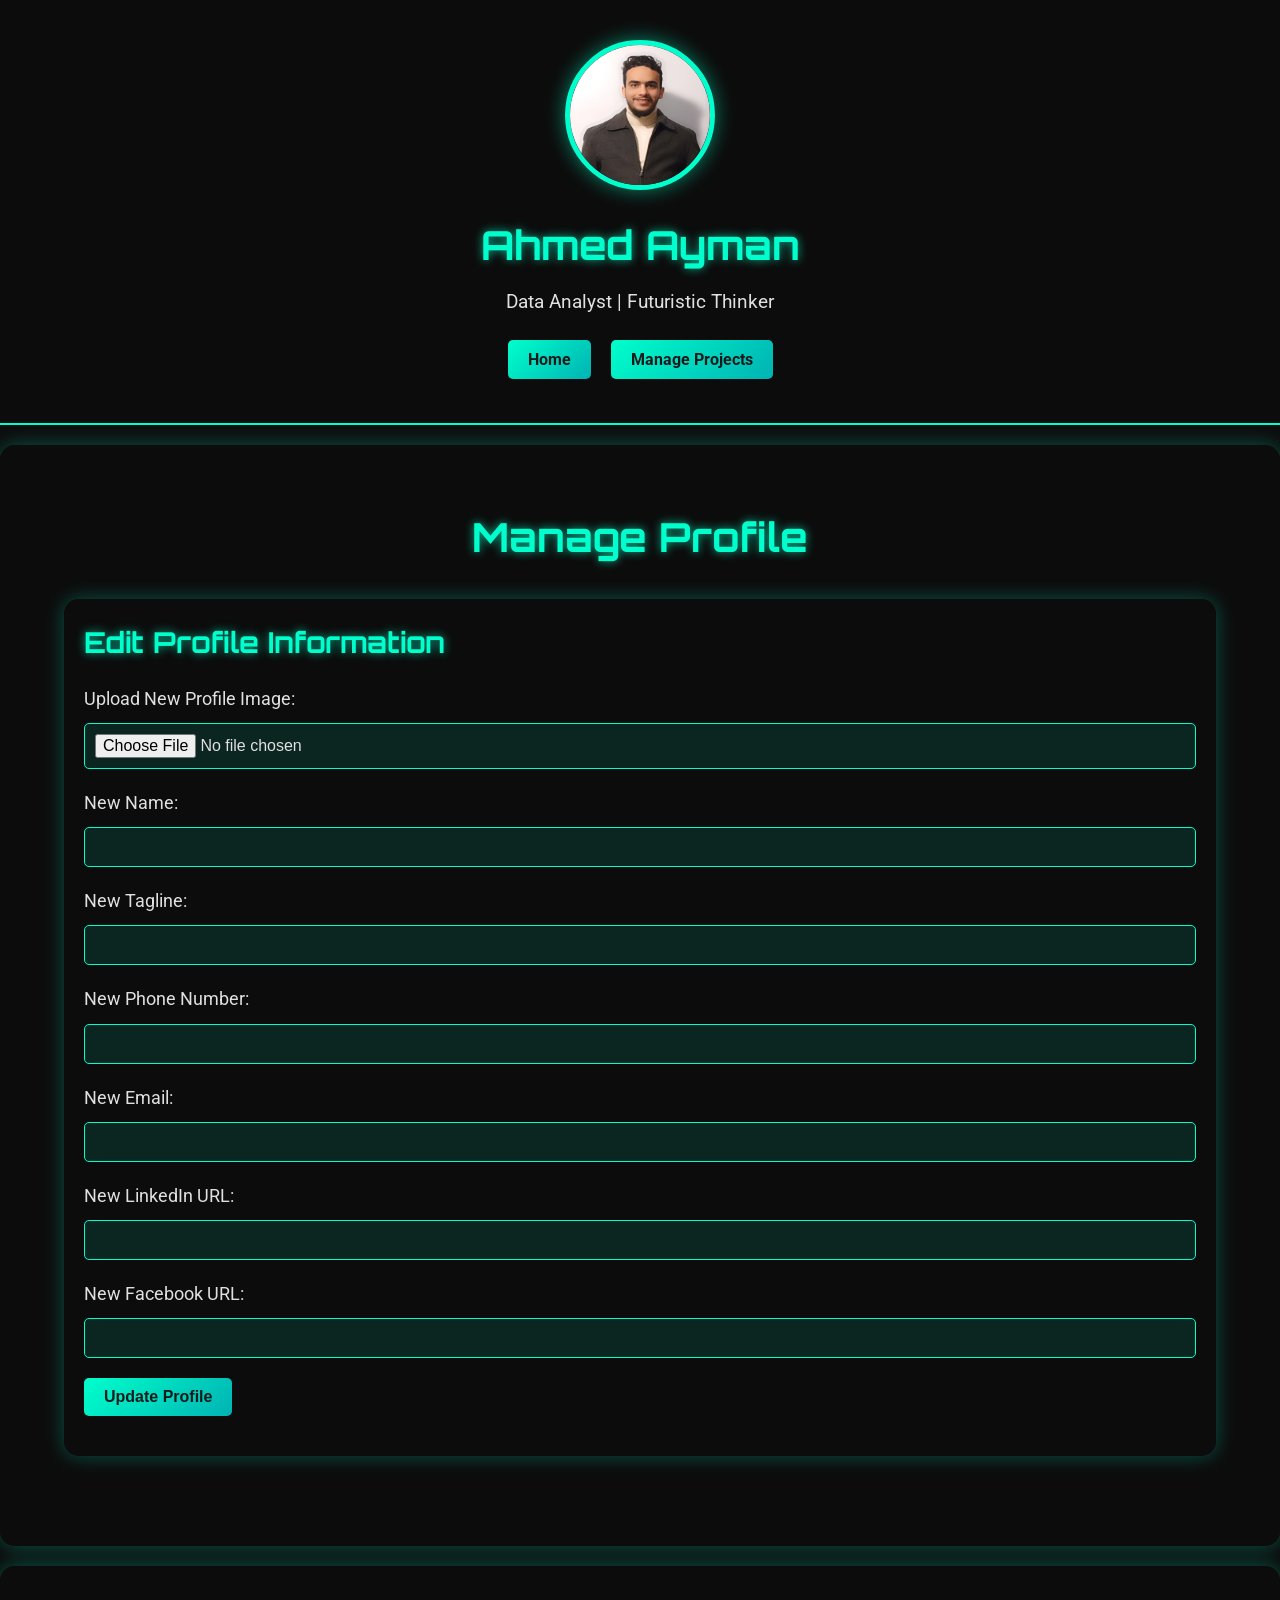
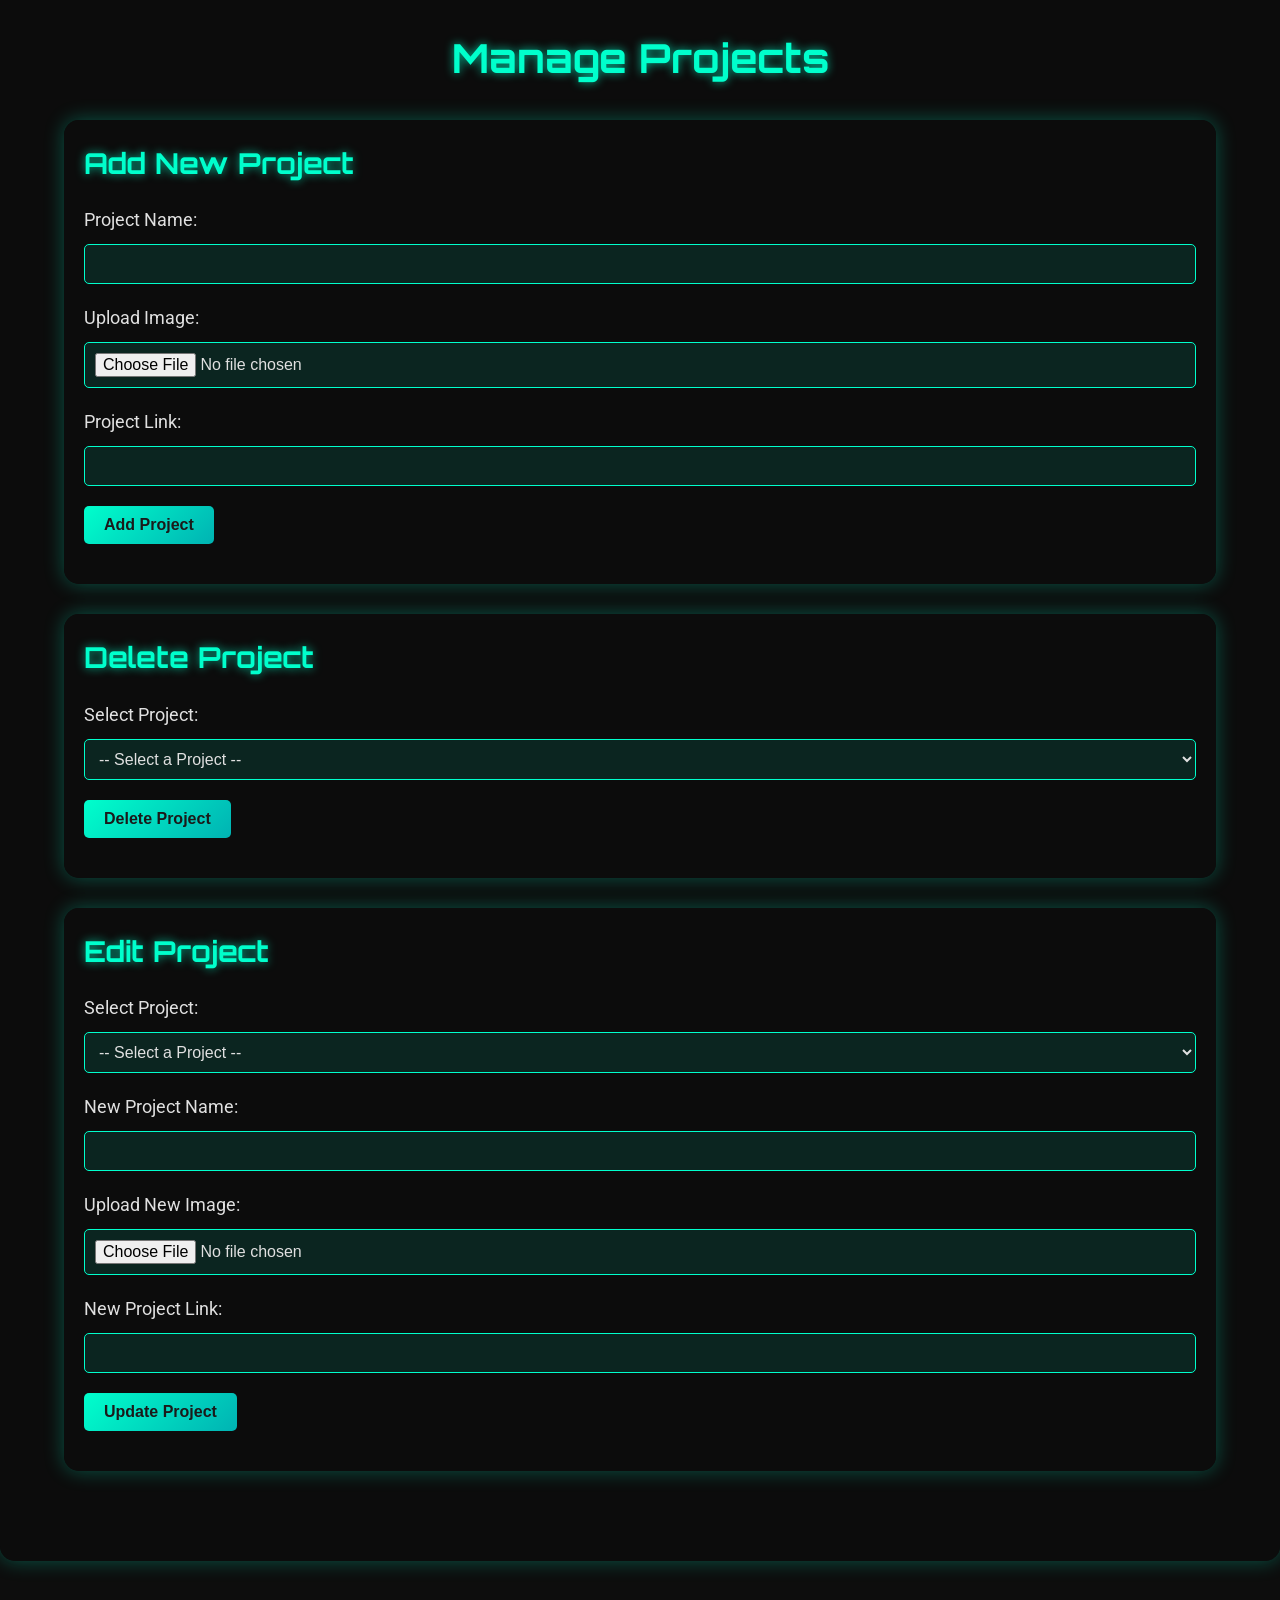
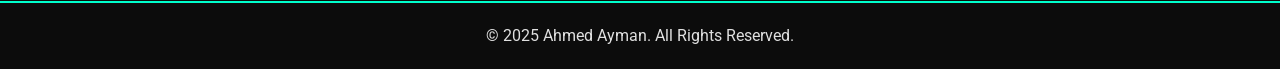
<file: public/Manage.html>
<!DOCTYPE html>
<html lang="en">
<head>
    <meta charset="UTF-8">
    <meta name="viewport" content="width=device-width, initial-scale=1.0">
    <title>Manage Profile and Projects</title>
    <link rel="stylesheet" href="https://cdnjs.cloudflare.com/ajax/libs/font-awesome/6.0.0-beta3/css/all.min.css">
    <link href="https://fonts.googleapis.com/css2?family=Orbitron:wght@400;700&family=Roboto:wght@300;400;700&display=swap" rel="stylesheet">
    <link rel="stylesheet" href="styles.css">
</head>
<body>
    <header>
        <div class="container">
            <div class="profile">
                <img src="images/me.png" alt="Ahmed Ayman" class="profile-img">
                <h1>Ahmed Ayman</h1>
                <p class="tagline">Data Analyst | Futuristic Thinker</p>
            </div>
            <nav>
                <ul>
                    <li><a href="index.html" class="nav-button">Home</a></li>
                    <li><a href="manage.html" class="nav-button">Manage Projects</a></li>
                </ul>
            </nav>
        </div>
    </header>

    <section id="manage-profile" class="section">
        <div class="container">
            <h2>Manage Profile</h2>
            <div class="manage-section">
                <h3>Edit Profile Information</h3>
                <form id="edit-profile-form">
                    <label for="profile-image">Upload New Profile Image:</label>
                    <input type="file" id="profile-image" name="profile-image" accept="image/*">

                    <label for="profile-name">New Name:</label>
                    <input type="text" id="profile-name" name="profile-name">

                    <label for="profile-tagline">New Tagline:</label>
                    <input type="text" id="profile-tagline" name="profile-tagline">

                    <label for="profile-phone">New Phone Number:</label>
                    <input type="text" id="profile-phone" name="profile-phone">

                    <label for="profile-email">New Email:</label>
                    <input type="email" id="profile-email" name="profile-email">

                    <label for="profile-linkedin">New LinkedIn URL:</label>
                    <input type="url" id="profile-linkedin" name="profile-linkedin">

                    <label for="profile-facebook">New Facebook URL:</label>
                    <input type="url" id="profile-facebook" name="profile-facebook">

                    <button type="submit">Update Profile</button>
                </form>
                <div id="profile-message"></div>
            </div>
        </div>
    </section>

    <section id="manage-projects" class="section">
        <div class="container">
            <h2>Manage Projects</h2>
            <div class="manage-section">
                <h3>Add New Project</h3>
                <form id="add-project-form">
                    <label for="project-name">Project Name:</label>
                    <input type="text" id="project-name" name="project-name" required>

                    <label for="project-image">Upload Image:</label>
                    <input type="file" id="project-image" name="project-image" accept="image/*" required>

                    <label for="project-link">Project Link:</label>
                    <input type="url" id="project-link" name="project-link" required>

                    <button type="submit">Add Project</button>
                </form>
                <div id="add-message"></div>
            </div>

            <div class="manage-section">
                <h3>Delete Project</h3>
                <form id="delete-project-form">
                    <label for="delete-project-name">Select Project:</label>
                    <select id="delete-project-name" name="delete-project-name" required>
                        <option value="">-- Select a Project --</option>
                    </select>

                    <button type="submit">Delete Project</button>
                </form>
                <div id="delete-message"></div>
            </div>

            <div class="manage-section">
                <h3>Edit Project</h3>
                <form id="edit-project-form">
                    <label for="edit-project-name">Select Project:</label>
                    <select id="edit-project-name" name="edit-project-name" required>
                        <option value="">-- Select a Project --</option>
                    </select>

                    <label for="new-project-name">New Project Name:</label>
                    <input type="text" id="new-project-name" name="new-project-name">

                    <label for="new-project-image">Upload New Image:</label>
                    <input type="file" id="new-project-image" name="new-project-image" accept="image/*">

                    <label for="new-project-link">New Project Link:</label>
                    <input type="url" id="new-project-link" name="new-project-link">

                    <button type="submit">Update Project</button>
                </form>
                <div id="edit-message"></div>
            </div>
        </div>
    </section>

    <footer>
        <div class="container">
            <p>© 2025 Ahmed Ayman. All Rights Reserved.</p>
        </div>
    </footer>

    <script src="scripts/main.js"></script>
</body>
</html>
</file>
<file: public/styles.css>
/* Reset */
* {
    margin: 0;
    padding: 0;
    box-sizing: border-box;
}

body {
    font-family: 'Roboto', sans-serif;
    line-height: 1.6;
    background: #0d0d0d;
    color: #e0e0e0;
}

h1, h2, h3 {
    font-family: 'Orbitron', sans-serif;
    color: #00ffcc;
    text-shadow: 0 0 10px rgba(0, 255, 204, 0.7);
}

.container {
    width: 90%;
    max-width: 1200px;
    margin: 0 auto;
}

header {
    background: rgba(13, 13, 13, 0.9);
    color: #e0e0e0;
    padding: 40px 0;
    text-align: center;
    border-bottom: 2px solid #00ffcc;
}

header .profile {
    margin-bottom: 20px;
}

header .profile-img {
    width: 150px;
    height: 150px;
    border-radius: 50%;
    border: 5px solid #00ffcc;
    margin-bottom: 15px;
    box-shadow: 0 0 20px rgba(0, 255, 204, 0.5);
}

header h1 {
    font-size: 2.5rem;
    margin: 0;
}

header .tagline {
    font-size: 1.2rem;
    color: #e0e0e0;
    margin-top: 10px;
}

nav ul {
    list-style: none;
    padding: 0;
    display: flex;
    justify-content: center;
    flex-wrap: wrap;
}

nav ul li {
    margin: 10px;
}

.nav-button {
    background: linear-gradient(135deg, #00ffcc, #00b3b3);
    color: #1a1a1a;
    padding: 10px 20px;
    text-decoration: none;
    border-radius: 5px;
    transition: transform 0.3s ease, box-shadow 0.3s ease;
    font-weight: bold;
}

.nav-button:hover {
    transform: translateY(-5px);
    box-shadow: 0 5px 15px rgba(0, 255, 204, 0.5);
}

.section {
    padding: 60px 0;
    background: rgba(13, 13, 13, 0.9);
    margin: 20px 0;
    border-radius: 15px;
    box-shadow: 0 0 20px rgba(0, 255, 204, 0.3);
}

.section h2 {
    text-align: center;
    margin-bottom: 30px;
    font-size: 2.5rem;
}

/* Projects Section */
.projects-grid {
    display: grid;
    grid-template-columns: repeat(auto-fit, minmax(300px, 1fr));
    gap: 30px;
}

.project {
    background: rgba(13, 13, 13, 0.9);
    padding: 20px;
    border-radius: 15px;
    box-shadow: 0 0 20px rgba(0, 255, 204, 0.3);
    text-align: center;
    transition: transform 0.3s ease, box-shadow 0.3s ease;
}

.project:hover {
    transform: translateY(-10px);
    box-shadow: 0 10px 30px rgba(0, 255, 204, 0.5);
}

.project img {
    width: 100%;
    border-radius: 10px;
    margin-bottom: 15px;
    transition: transform 0.3s ease, box-shadow 0.3s ease;
}

.project img:hover {
    transform: scale(1.1);
    box-shadow: 0 0 20px rgba(0, 255, 204, 0.7);
    cursor: pointer;
}

.project h3 {
    font-size: 1.5rem;
    margin-bottom: 10px;
}

/* Contact Section */
.contact-links {
    display: grid;
    grid-template-columns: repeat(auto-fit, minmax(200px, 1fr));
    gap: 20px;
    max-width: 800px;
    margin: 0 auto;
}

.contact-link {
    background: rgba(13, 13, 13, 0.9);
    padding: 20px;
    border-radius: 15px;
    box-shadow: 0 0 20px rgba(0, 255, 204, 0.3);
    text-align: center;
    transition: transform 0.3s ease, box-shadow 0.3s ease;
    color: #00ffcc;
    text-decoration: none;
    display: flex;
    align-items: center;
    justify-content: center;
    gap: 10px;
}

.contact-link:hover {
    transform: translateY(-10px);
    box-shadow: 0 10px 30px rgba(0, 255, 204, 0.5);
}

.contact-link i {
    font-size: 1.5rem;
    color: #00ffcc;
}

.contact-link span {
    font-size: 1.2rem;
    color: #e0e0e0;
    white-space: nowrap;
    overflow: hidden;
    text-overflow: ellipsis;
    max-width: 150px;
}

/* Footer */
footer {
    background: rgba(13, 13, 13, 0.9);
    color: #e0e0e0;
    text-align: center;
    padding: 20px 0;
    margin-top: 40px;
    border-top: 2px solid #00ffcc;
}

/* Manage Page Specific Styles */
.manage-section {
    background: rgba(13, 13, 13, 0.9);
    padding: 20px;
    border-radius: 15px;
    box-shadow: 0 0 20px rgba(0, 255, 204, 0.3);
    margin-bottom: 30px;
}

.manage-section h3 {
    font-size: 1.8rem;
    margin-bottom: 20px;
    color: #00ffcc;
}

.manage-section label {
    display: block;
    margin-bottom: 10px;
    font-size: 1.1rem;
    color: #e0e0e0;
}

.manage-section input[type="text"],
.manage-section input[type="email"],
.manage-section input[type="url"],
.manage-section input[type="file"],
.manage-section select {
    width: 100%;
    padding: 10px;
    margin-bottom: 20px;
    border: 1px solid #00ffcc;
    border-radius: 5px;
    background: rgba(0, 255, 204, 0.1);
    color: #e0e0e0;
    font-size: 1rem;
}

.manage-section button {
    background: linear-gradient(135deg, #00ffcc, #00b3b3);
    color: #1a1a1a;
    padding: 10px 20px;
    border: none;
    border-radius: 5px;
    cursor: pointer;
    font-size: 1rem;
    font-weight: bold;
    transition: transform 0.3s ease, box-shadow 0.3s ease;
}

.manage-section button:hover {
    transform: translateY(-5px);
    box-shadow: 0 5px 15px rgba(0, 255, 204, 0.5);
}

#profile-message,
#add-message,
#delete-message,
#edit-message {
    margin-top: 20px;
    font-size: 1.1rem;
    text-align: center;
}

/* Media Queries */
@media (max-width: 768px) {
    header h1 {
        font-size: 2rem;
    }

    .nav-button {
        padding: 8px 16px;
        font-size: 0.9rem;
    }

    .section h2 {
        font-size: 2rem;
    }

    .resume-section h3 {
        font-size: 1.5rem;
    }
}

@media (max-width: 480px) {
    header .profile-img {
        width: 120px;
        height: 120px;
    }

    header h1 {
        font-size: 1.8rem;
    }

    .nav-button {
        padding: 6px 12px;
        font-size: 0.8rem;
    }

    .section h2 {
        font-size: 1.8rem;
    }

    .resume-section h3 {
        font-size: 1.3rem;
    }
}
</file>
